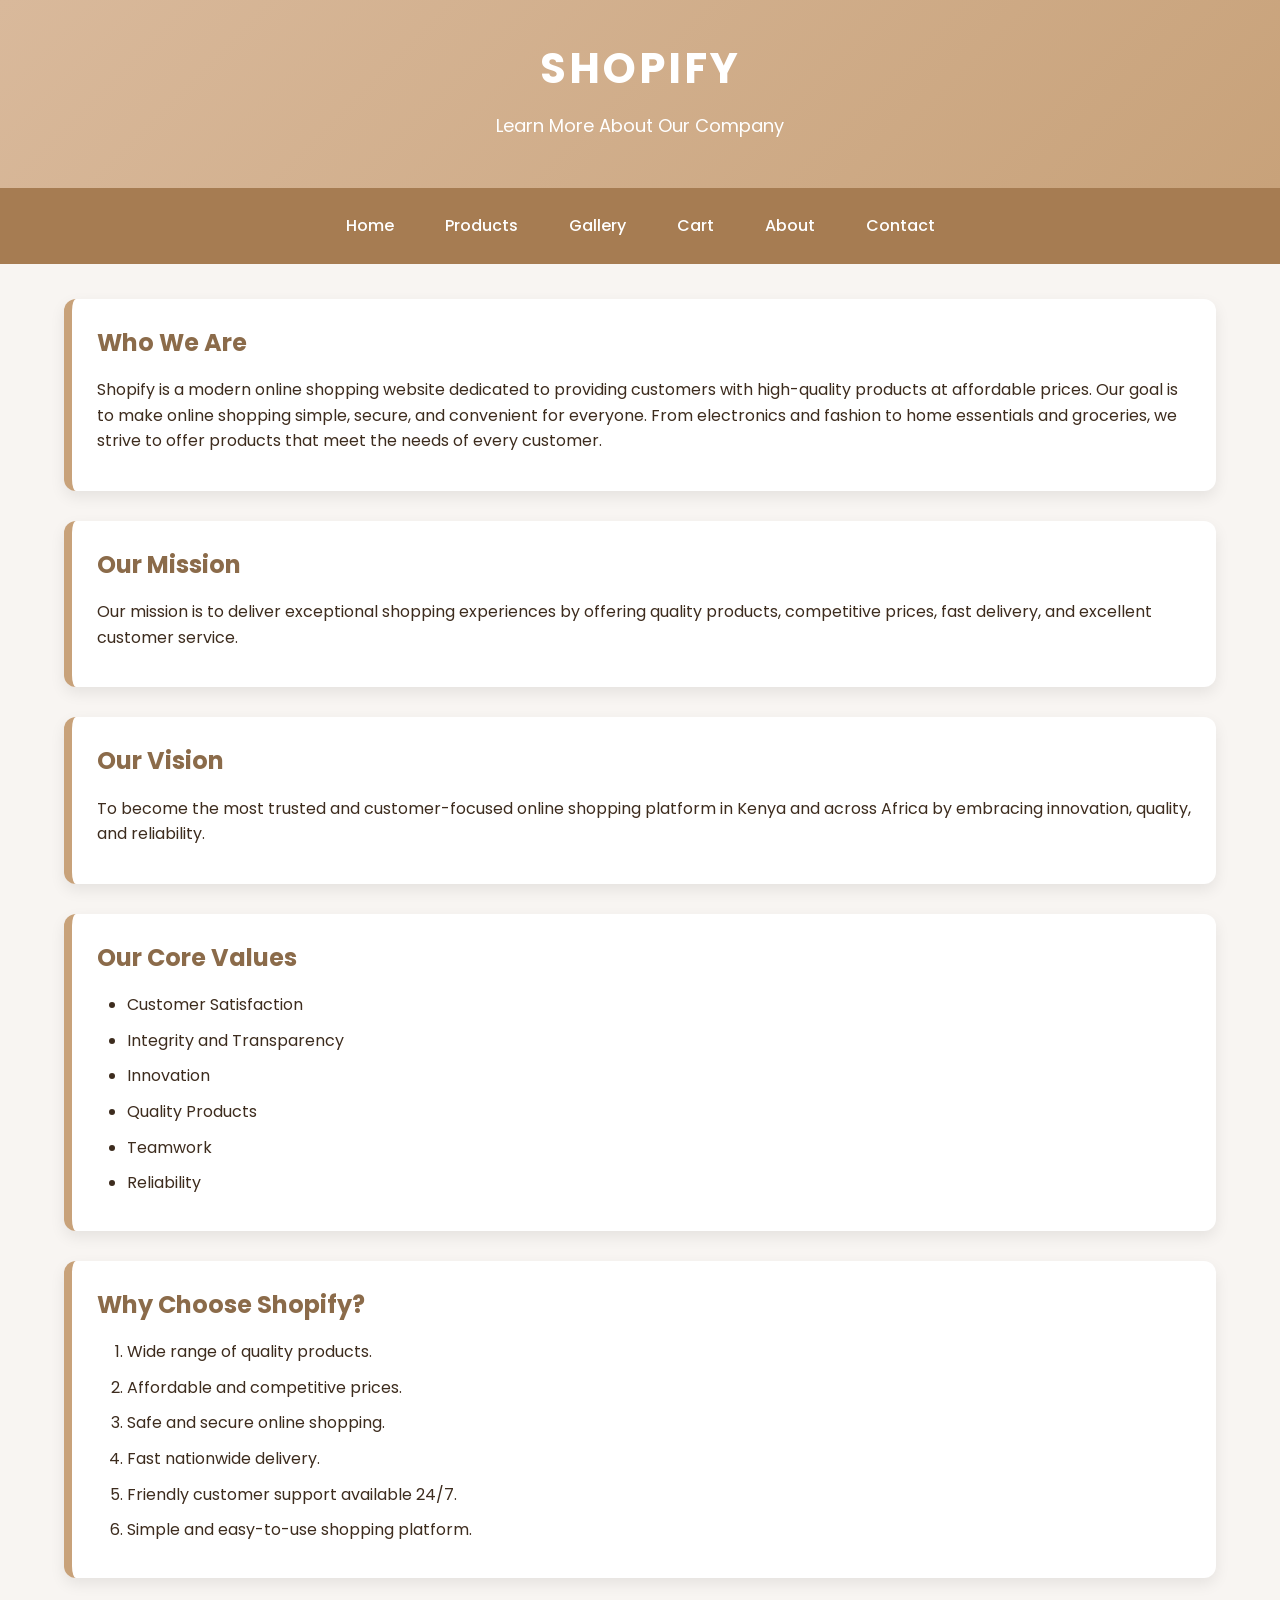
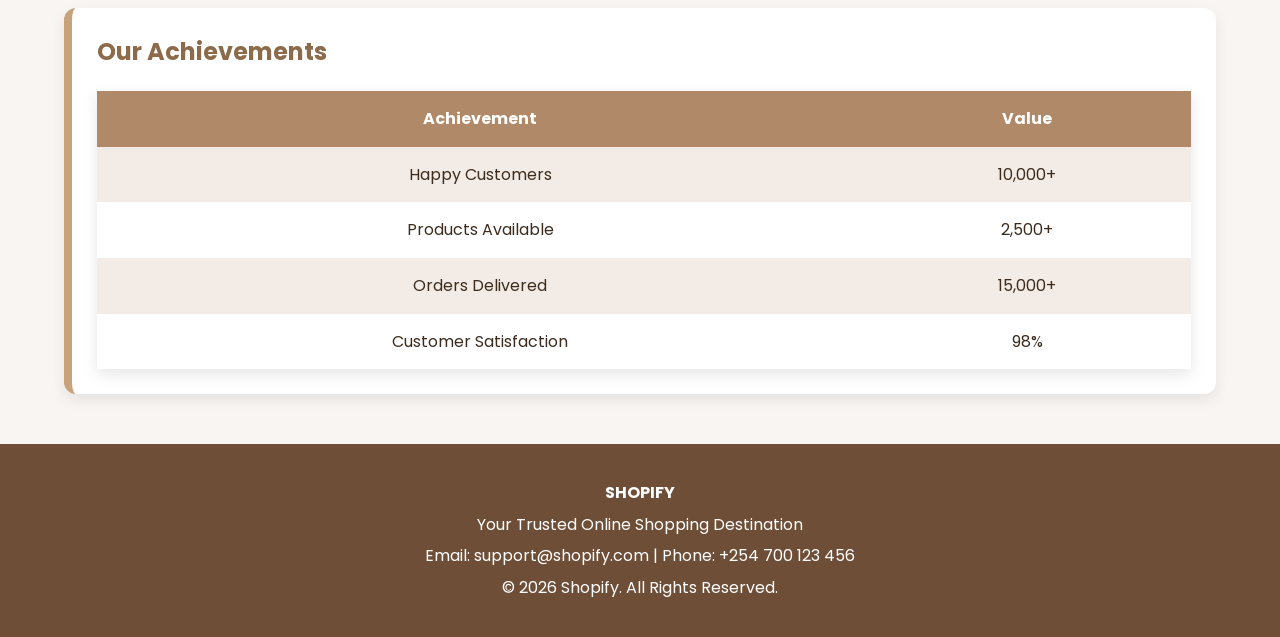
<file: about.html>
<!DOCTYPE html>
<html lang="en">

<head>
    <meta charset="UTF-8">
    <meta name="viewport" content="width=device-width, initial-scale=1.0">
    <title>Shopify | About Us</title>
     <link rel="icon" type="image/png" href="./images/icon.png">

    <link rel="stylesheet" href="style.css">
</head>

<body>

    <!-- Header -->
    <header>

        <h1>SHOPIFY</h1>

        <p>Learn More About Our Company</p>

    </header>

    <!-- Navigation -->
    <nav>

        <a href="index.html">Home</a>
        <a href="products.html">Products</a>
        <a href="gallery.html">Gallery</a>
        <a href="cart.html">Cart</a>
        <a href="about.html">About</a>
        <a href="contact.html">Contact</a>

    </nav>

    <main>

        <!-- Company Overview -->
        <section class="info-card">

            <h2>Who We Are</h2>

            <p>
                Shopify is a modern online shopping website dedicated to providing
                customers with high-quality products at affordable prices. Our goal
                is to make online shopping simple, secure, and convenient for
                everyone. From electronics and fashion to home essentials and
                groceries, we strive to offer products that meet the needs of every
                customer.
            </p>

        </section>

        <!-- Mission -->
        <section class="info-card">

            <h2>Our Mission</h2>

            <p>
                Our mission is to deliver exceptional shopping experiences by
                offering quality products, competitive prices, fast delivery,
                and excellent customer service.
            </p>

        </section>

        <!-- Vision -->
        <section class="info-card">

            <h2>Our Vision</h2>

            <p>
                To become the most trusted and customer-focused online shopping
                platform in Kenya and across Africa by embracing innovation,
                quality, and reliability.
            </p>

        </section>

        <!-- Core Values -->
        <section class="info-card">

            <h2>Our Core Values</h2>

            <ul>
                <li>Customer Satisfaction</li>
                <li>Integrity and Transparency</li>
                <li>Innovation</li>
                <li>Quality Products</li>
                <li>Teamwork</li>
                <li>Reliability</li>
            </ul>

        </section>

        <!-- Why Choose Us -->
        <section class="info-card">

            <h2>Why Choose Shopify?</h2>

            <ol>

                <li>Wide range of quality products.</li>

                <li>Affordable and competitive prices.</li>

                <li>Safe and secure online shopping.</li>

                <li>Fast nationwide delivery.</li>

                <li>Friendly customer support available 24/7.</li>

                <li>Simple and easy-to-use shopping platform.</li>

            </ol>

        </section>

        <!-- Company Statistics -->
        <section class="info-card">

            <h2>Our Achievements</h2>

            <table>

                <tr>
                    <th>Achievement</th>
                    <th>Value</th>
                </tr>

                <tr>
                    <td>Happy Customers</td>
                    <td>10,000+</td>
                </tr>

                <tr>
                    <td>Products Available</td>
                    <td>2,500+</td>
                </tr>

                <tr>
                    <td>Orders Delivered</td>
                    <td>15,000+</td>
                </tr>

                <tr>
                    <td>Customer Satisfaction</td>
                    <td>98%</td>
                </tr>

            </table>



    </main>

    <!-- Footer -->
    <footer>

        <p><strong>SHOPIFY</strong></p>

        <p>Your Trusted Online Shopping Destination</p>

        <p>Email: support@shopify.com | Phone: +254 700 123 456</p>

        <p>&copy; 2026 Shopify. All Rights Reserved.</p>

    </footer>

</body>

</html>
</file>
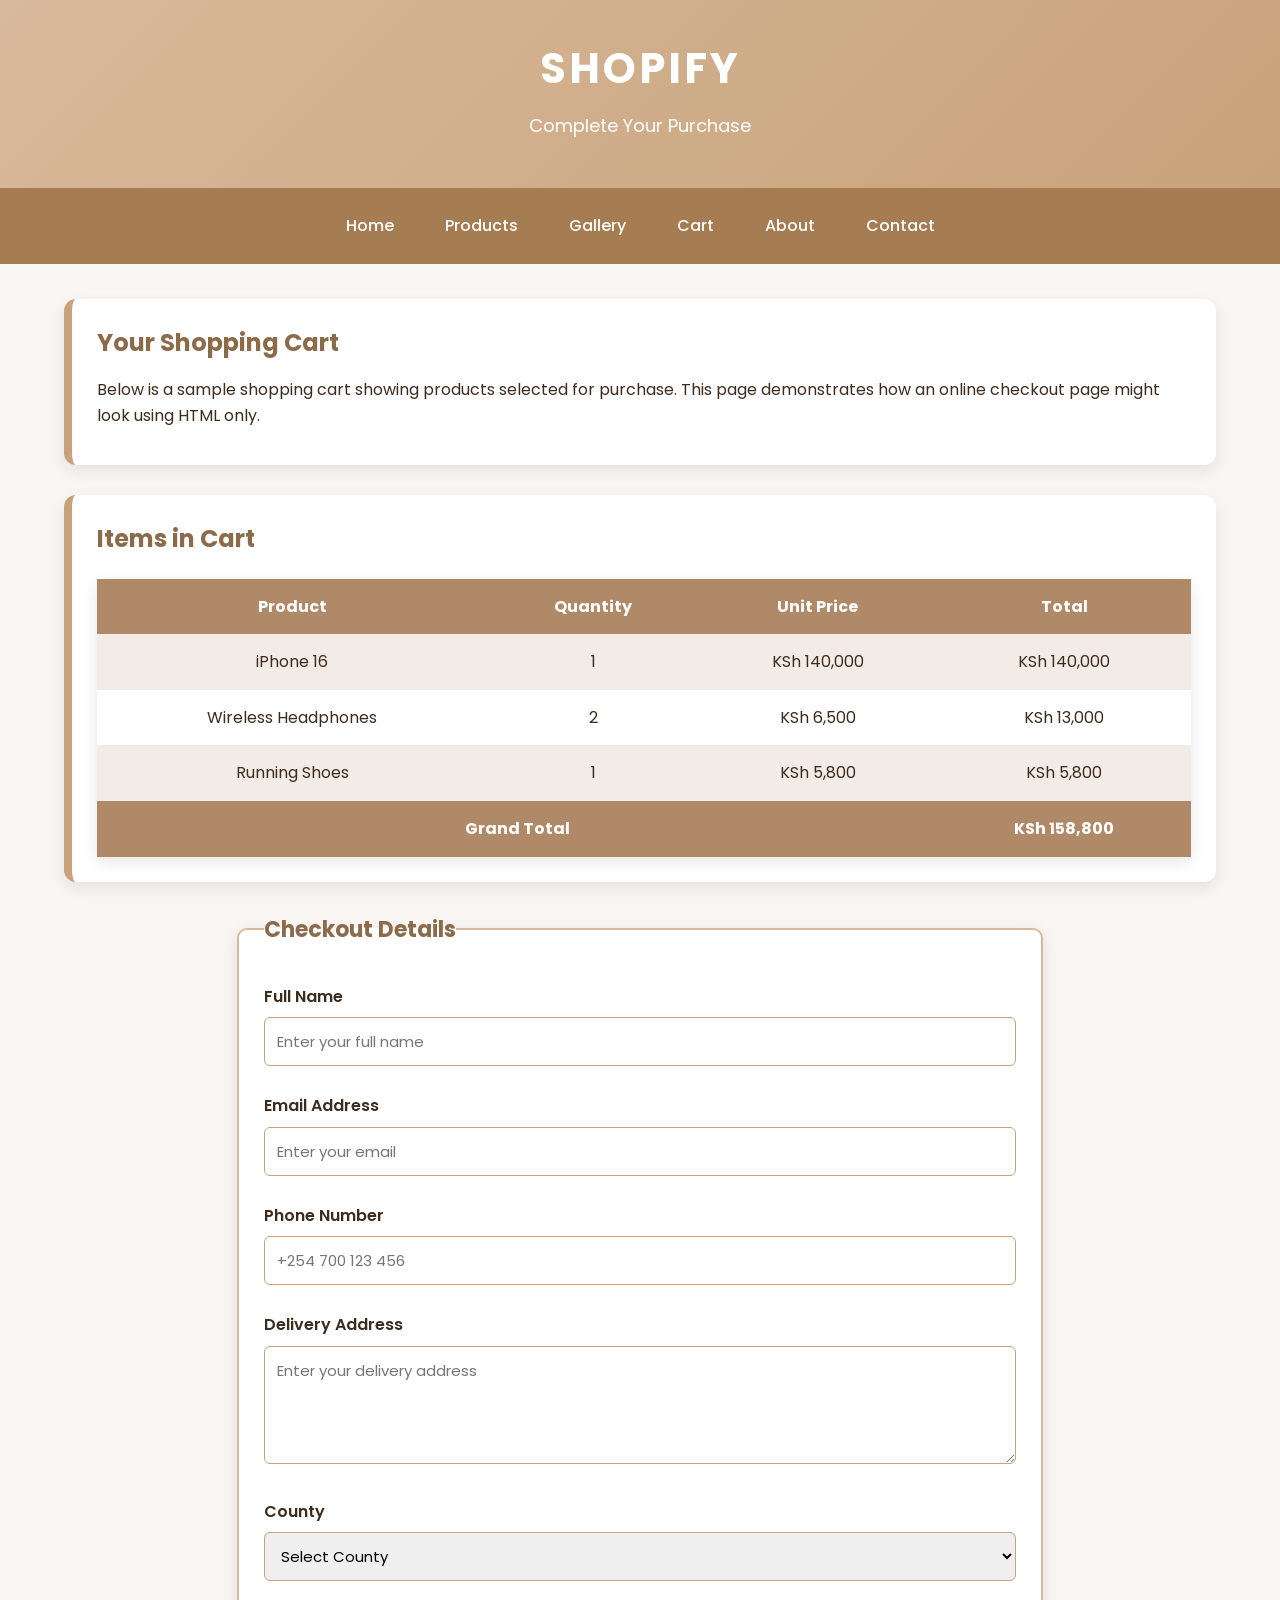
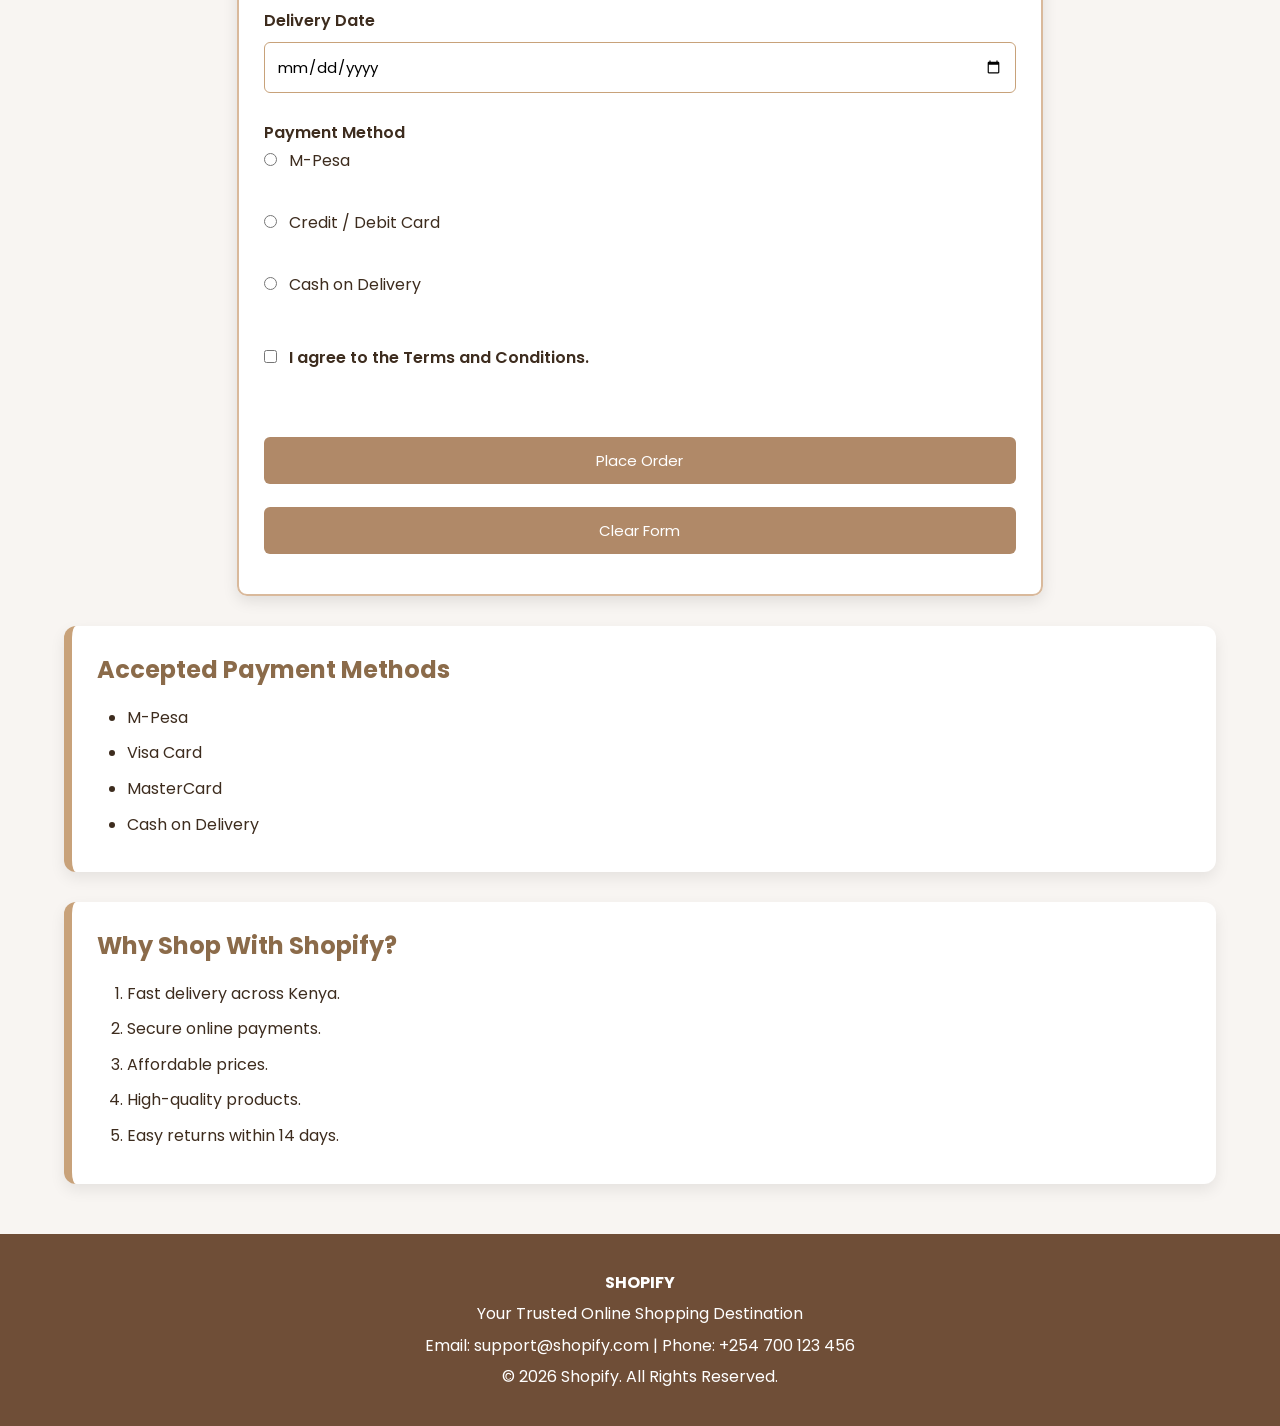
<file: cart.html>
<!DOCTYPE html>
<html lang="en">

<head>
    <meta charset="UTF-8">
    <meta name="viewport" content="width=device-width, initial-scale=1.0">
    <title>Shopify | Shopping Cart</title>
    <link rel="icon" type="image/png" href="./images/icon.png">

    <link rel="stylesheet" href="style.css">
</head>

<body>

    <!-- Header -->
    <header>

        <h1>SHOPIFY</h1>

        <p>Complete Your Purchase</p>

    </header>

    <!-- Navigation -->
    <nav>

        <a href="index.html">Home</a>
        <a href="products.html">Products</a>
        <a href="gallery.html">Gallery</a>
        <a href="cart.html">Cart</a>
        <a href="about.html">About</a>
        <a href="contact.html">Contact</a>

    </nav>

    <main>

        <!-- Shopping Cart Information -->
        <section class="info-card">

            <h2>Your Shopping Cart</h2>

            <p>
                Below is a sample shopping cart showing products selected for
                purchase. This page demonstrates how an online checkout page
                might look using HTML only.
            </p>

        </section>

        <!-- Cart Table -->
        <section class="info-card">

            <h2>Items in Cart</h2>

            <table>

                <tr>
                    <th>Product</th>
                    <th>Quantity</th>
                    <th>Unit Price</th>
                    <th>Total</th>
                </tr>

                <tr>
                    <td>iPhone 16</td>
                    <td>1</td>
                    <td>KSh 140,000</td>
                    <td>KSh 140,000</td>
                </tr>

                <tr>
                    <td>Wireless Headphones</td>
                    <td>2</td>
                    <td>KSh 6,500</td>
                    <td>KSh 13,000</td>
                </tr>

                <tr>
                    <td>Running Shoes</td>
                    <td>1</td>
                    <td>KSh 5,800</td>
                    <td>KSh 5,800</td>
                </tr>

                <tr>
                    <th colspan="3">Grand Total</th>
                    <th>KSh 158,800</th>
                </tr>

            </table>

        </section>

        <!-- Checkout Form -->
        <section>

            <form>

                <fieldset>

                    <legend>Checkout Details</legend>

                    <label for="fullname">Full Name</label>
                    <input type="text" id="fullname" placeholder="Enter your full name" required>

                    <label for="email">Email Address</label>
                    <input type="email" id="email" placeholder="Enter your email" required>

                    <label for="phone">Phone Number</label>
                    <input type="tel" id="phone" placeholder="+254 700 123 456" required>

                    <label for="address">Delivery Address</label>
                    <textarea id="address" rows="4" placeholder="Enter your delivery address" required></textarea>

                    <label for="county">County</label>
                    <select id="county">

                        <option>Select County</option>
                        <option>Nairobi</option>
                        <option>Mombasa</option>
                        <option>Kisumu</option>
                        <option>Nakuru</option>
                        <option>Eldoret</option>
                        <option>Kiambu</option>

                    </select>

                    <label for="delivery">Delivery Date</label>
                    <input type="date" id="delivery">

                    <label>Payment Method</label>

                    <input type="radio" name="payment"> M-Pesa<br><br>

                    <input type="radio" name="payment"> Credit / Debit Card<br><br>

                    <input type="radio" name="payment"> Cash on Delivery<br><br>

                    <label>

                        <input type="checkbox">

                        I agree to the Terms and Conditions.

                    </label>

                    <br><br>

                    <input type="submit" value="Place Order">

                    <input type="reset" value="Clear Form">

                </fieldset>

            </form>

        </section>

        <!-- Payment Information -->
        <section class="info-card">

            <h2>Accepted Payment Methods</h2>

            <ul>

                <li>M-Pesa</li>

                <li>Visa Card</li>

                <li>MasterCard</li>

                <li>Cash on Delivery</li>

            </ul>

        </section>

        <!-- Shopping Benefits -->
        <section class="info-card">

            <h2>Why Shop With Shopify?</h2>

            <ol>

                <li>Fast delivery across Kenya.</li>

                <li>Secure online payments.</li>

                <li>Affordable prices.</li>

                <li>High-quality products.</li>

                <li>Easy returns within 14 days.</li>

            </ol>

        </section>

    </main>

    <!-- Footer -->
    <footer>

        <p><strong>SHOPIFY</strong></p>

        <p>Your Trusted Online Shopping Destination</p>

        <p>Email: support@shopify.com | Phone: +254 700 123 456</p>

        <p>&copy; 2026 Shopify. All Rights Reserved.</p>

    </footer>

</body>

</html>
</file>
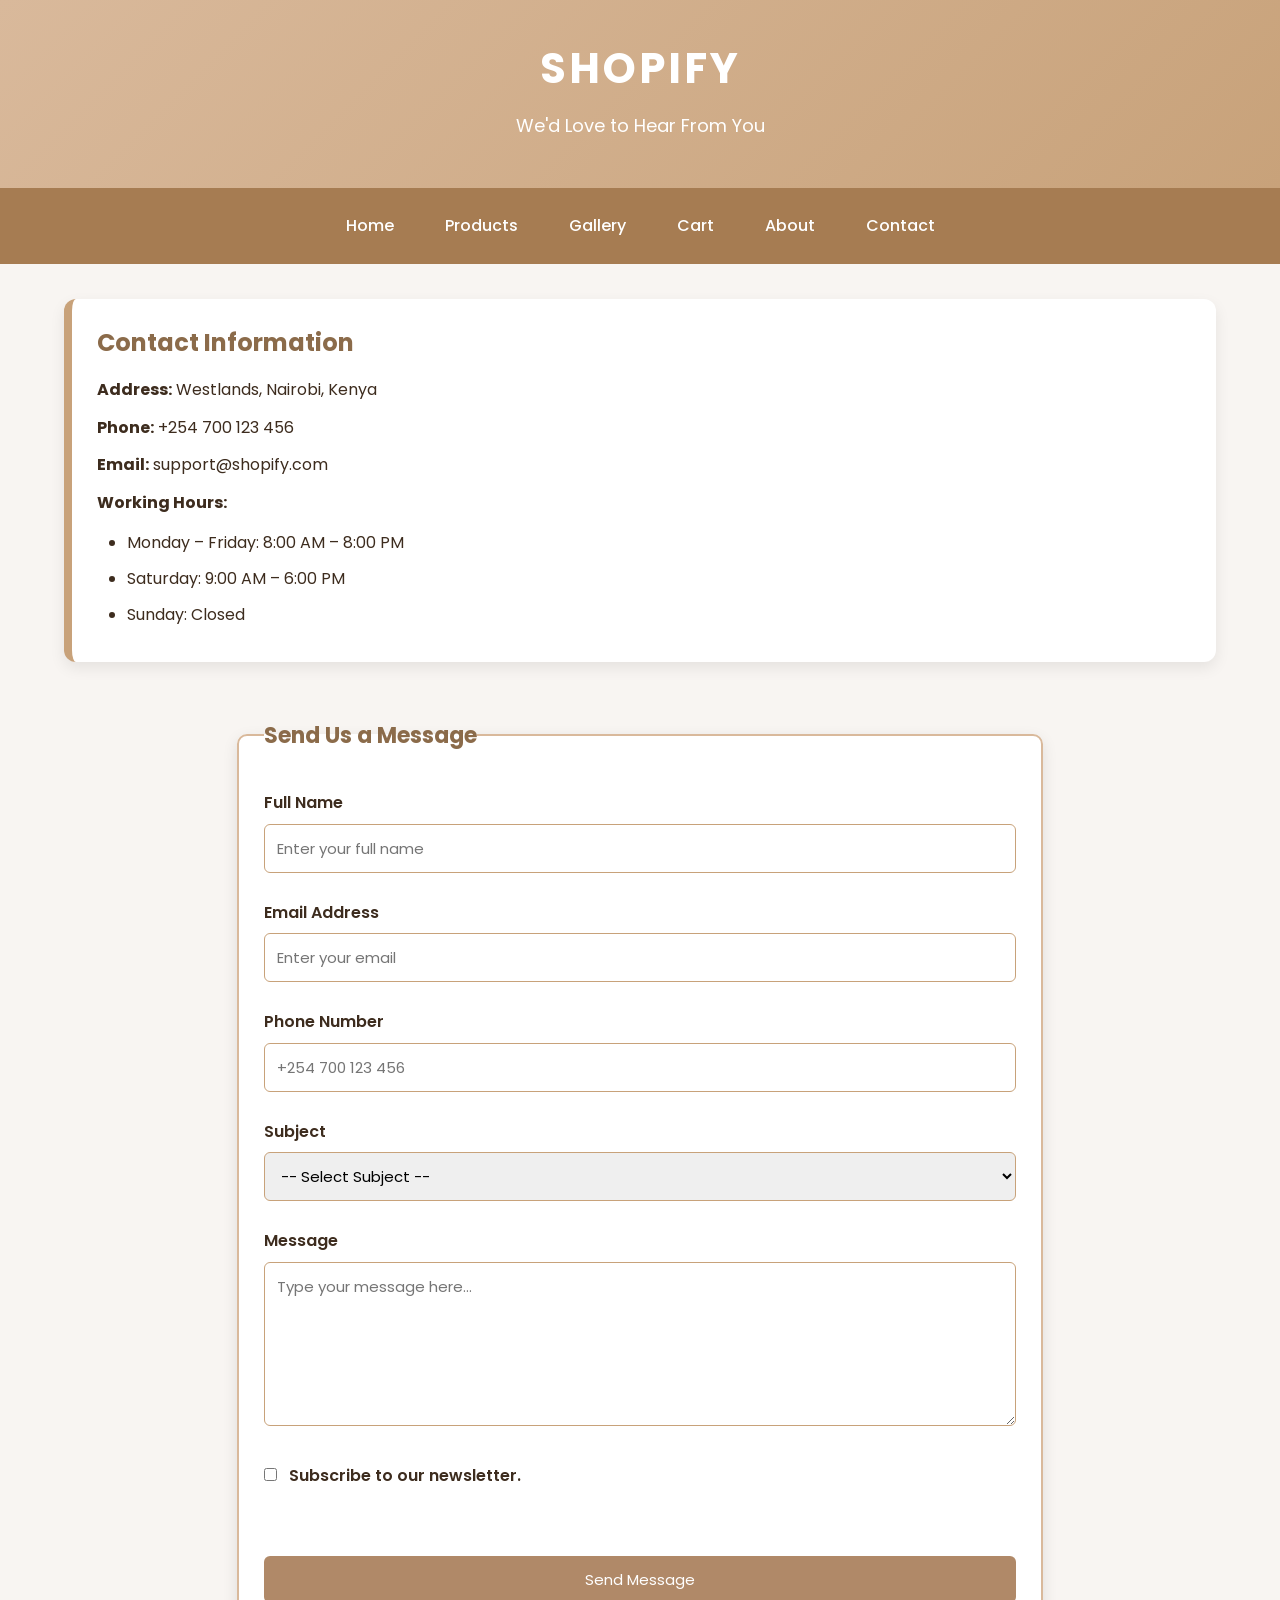
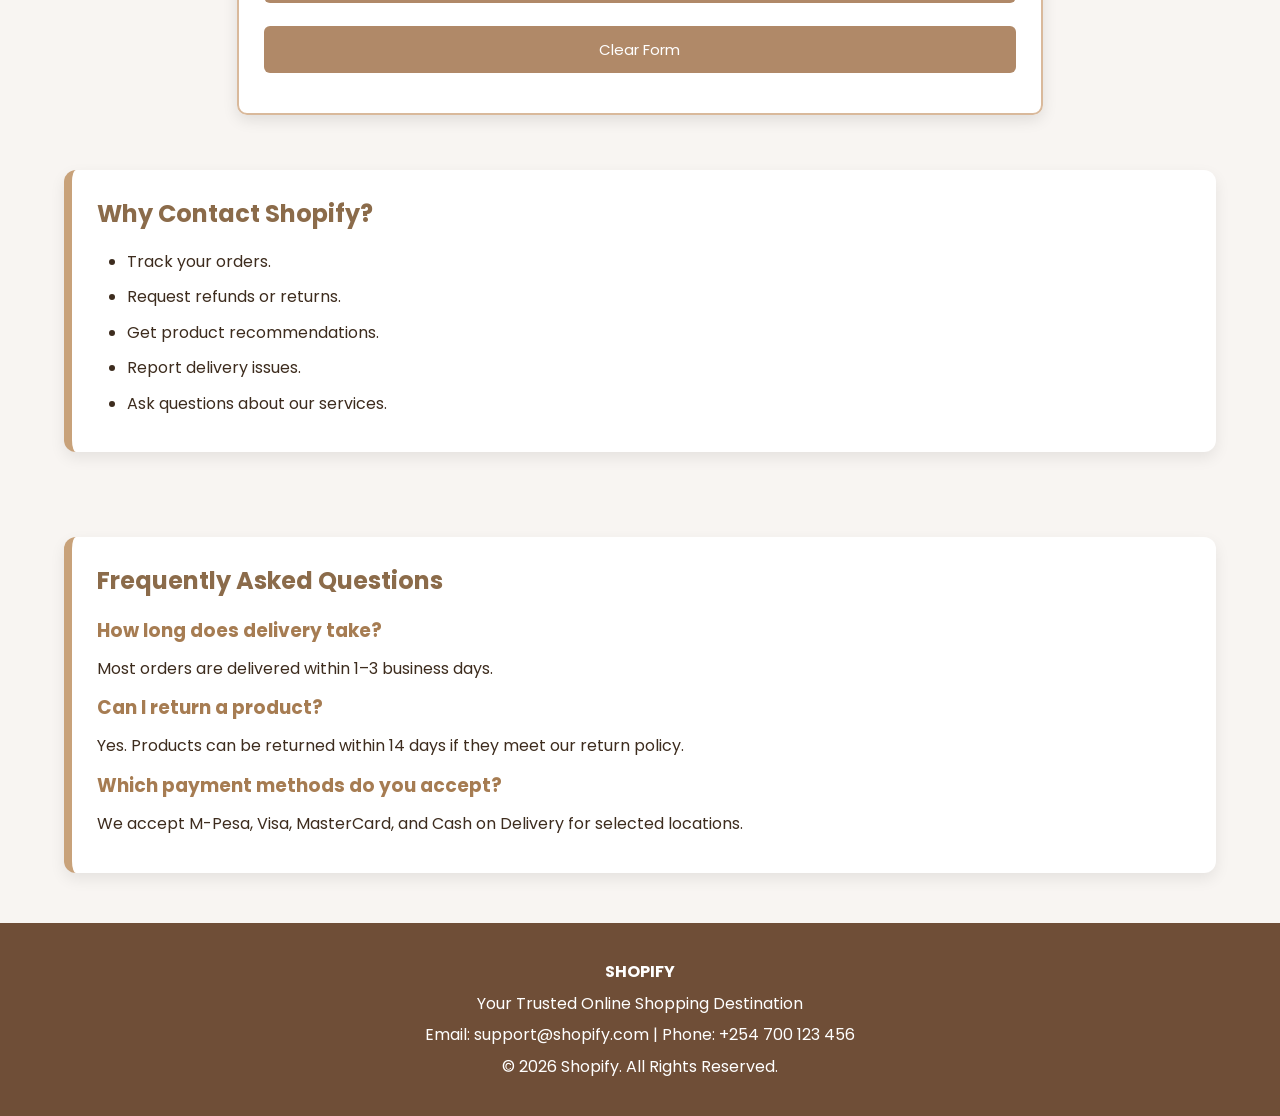
<file: contact.html>
<!DOCTYPE html>
<html lang="en">

<head>
    <meta charset="UTF-8">
    <meta name="viewport" content="width=device-width, initial-scale=1.0">
    <title>Shopify | Contact Us</title>
     <link rel="icon" type="image/png" href="./images/icon.png">

    <link rel="stylesheet" href="style.css">
</head>

<body>

    <!-- Header -->
    <header>

        <h1>SHOPIFY</h1>

        <p>We'd Love to Hear From You</p>

    </header>

    <!-- Navigation -->
    <nav>

        <a href="index.html">Home</a>
        <a href="products.html">Products</a>
        <a href="gallery.html">Gallery</a>
        <a href="cart.html">Cart</a>
        <a href="about.html">About</a>
        <a href="contact.html">Contact</a>

    </nav>

    <main>

        <!-- Contact Information -->
        <section class="info-card">

            <h2>Contact Information</h2>

            <p><strong>Address:</strong> Westlands, Nairobi, Kenya</p>

            <p><strong>Phone:</strong> +254 700 123 456</p>

            <p><strong>Email:</strong> support@shopify.com</p>

            <p><strong>Working Hours:</strong></p>

            <ul>
                <li>Monday – Friday: 8:00 AM – 8:00 PM</li>
                <li>Saturday: 9:00 AM – 6:00 PM</li>
                <li>Sunday: Closed</li>
            </ul>

        </section>

        <br>

        <!-- Customer Feedback Form -->
        <section>

            <form>

                <fieldset>

                    <legend>Send Us a Message</legend>

                    <label for="name">Full Name</label>
                    <input type="text" id="name" name="name" placeholder="Enter your full name" required>

                    <label for="email">Email Address</label>
                    <input type="email" id="email" name="email" placeholder="Enter your email" required>

                    <label for="phone">Phone Number</label>
                    <input type="tel" id="phone" name="phone" placeholder="+254 700 123 456">

                    <label for="subject">Subject</label>
                    <select id="subject" name="subject">

                        <option value="">-- Select Subject --</option>
                        <option>General Inquiry</option>
                        <option>Order Support</option>
                        <option>Delivery Issue</option>
                        <option>Product Complaint</option>
                        <option>Product Suggestion</option>

                    </select>

                    <label for="message">Message</label>

                    <textarea id="message"
                              name="message"
                              rows="6"
                              placeholder="Type your message here..."
                              required></textarea>

                    <label>

                        <input type="checkbox">

                        Subscribe to our newsletter.

                    </label>

                    <br><br>

                    <input type="submit" value="Send Message">

                    <input type="reset" value="Clear Form">

                </fieldset>

            </form>

        </section>

        <br>

        <!-- Why Contact Us -->
        <section class="info-card">

            <h2>Why Contact Shopify?</h2>

            <ul>

                <li>Track your orders.</li>

                <li>Request refunds or returns.</li>

                <li>Get product recommendations.</li>

                <li>Report delivery issues.</li>

                <li>Ask questions about our services.</li>

            </ul>

        </section>

        <br>

        <!-- Frequently Asked Questions -->
        <section class="info-card">

            <h2>Frequently Asked Questions</h2>

            <h3>How long does delivery take?</h3>

            <p>Most orders are delivered within 1–3 business days.</p>

            <h3>Can I return a product?</h3>

            <p>Yes. Products can be returned within 14 days if they meet our return policy.</p>

            <h3>Which payment methods do you accept?</h3>

            <p>We accept M-Pesa, Visa, MasterCard, and Cash on Delivery for selected locations.</p>

        </section>

    </main>

    <!-- Footer -->
    <footer>

        <p><strong>SHOPIFY</strong></p>

        <p>Your Trusted Online Shopping Destination</p>

        <p>Email: support@shopify.com | Phone: +254 700 123 456</p>

        <p>&copy; 2026 Shopify. All Rights Reserved.</p>

    </footer>

</body>

</html>
</file>
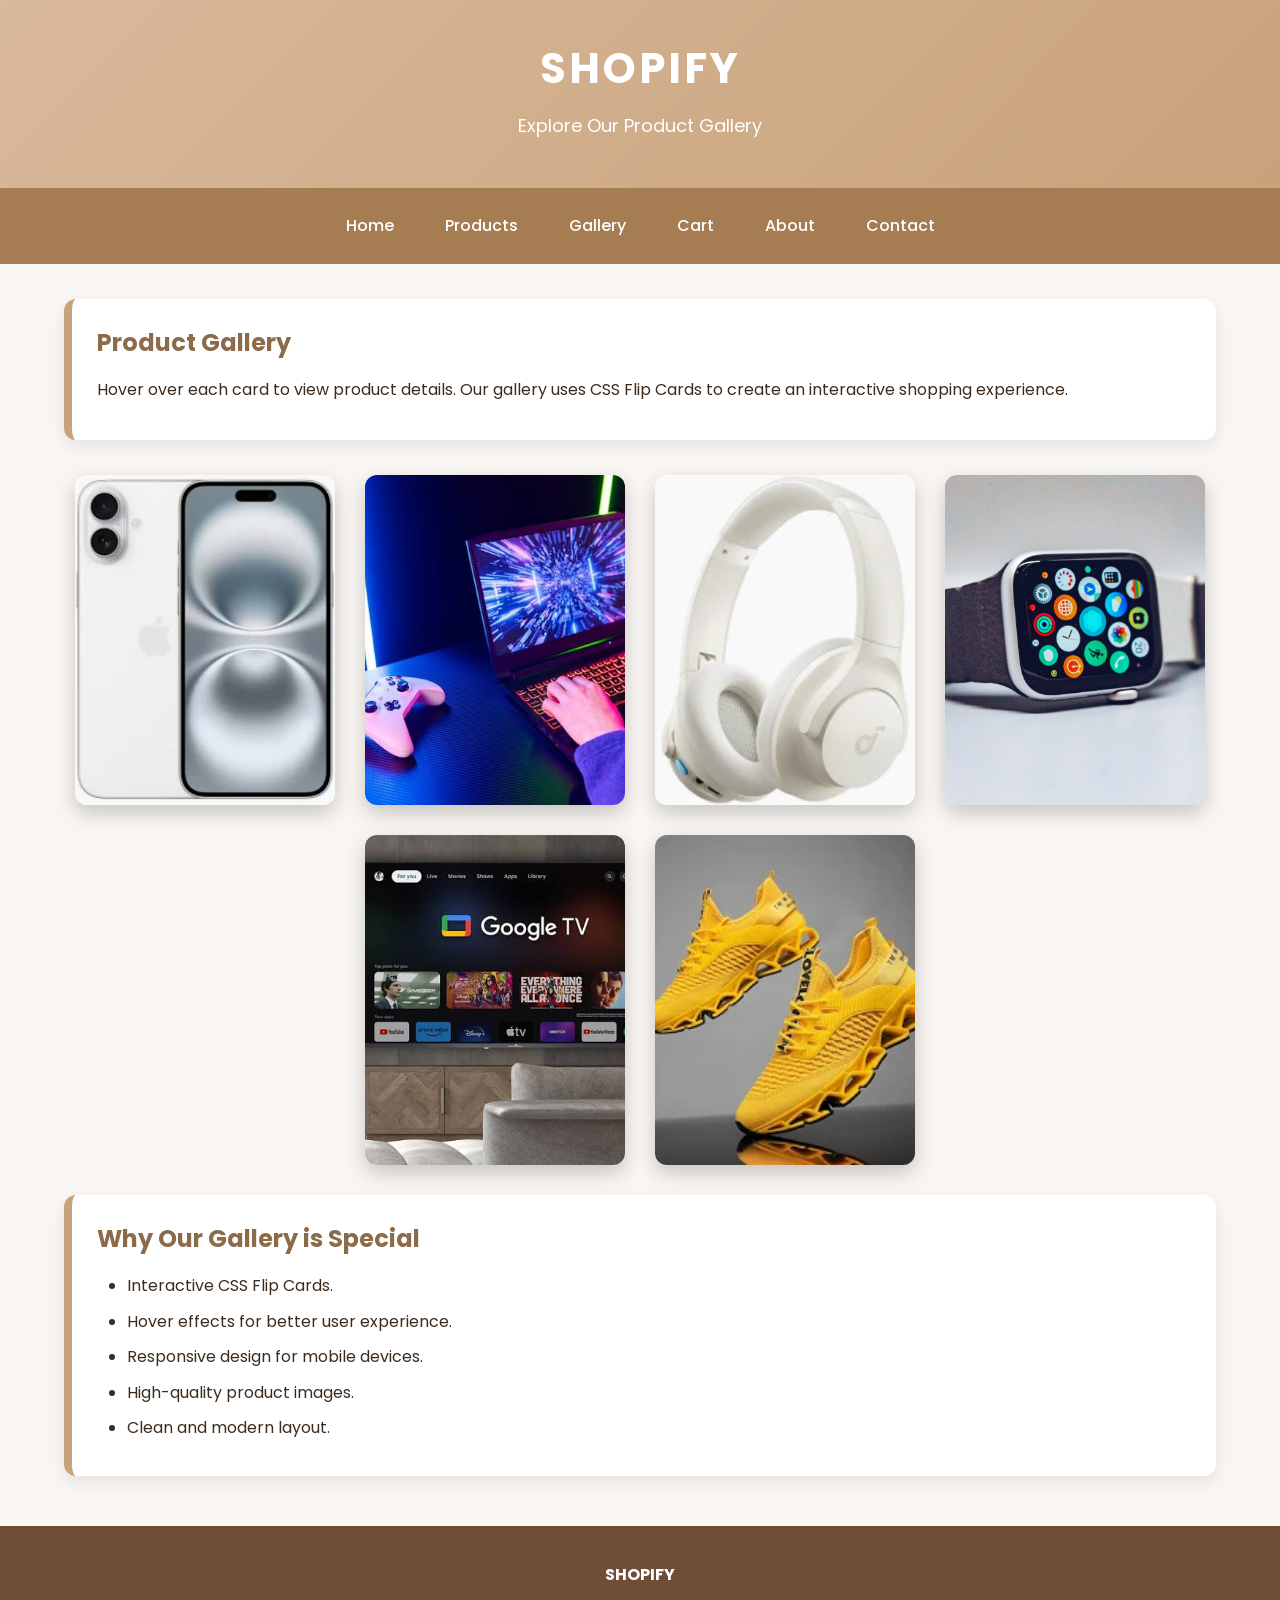
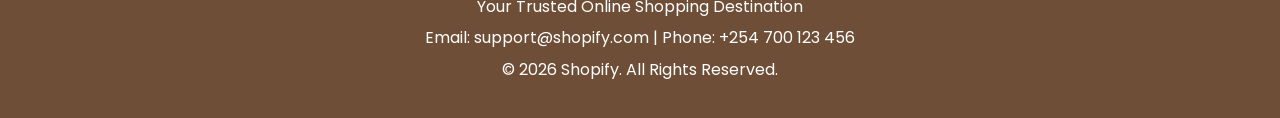
<file: gallery.html>
<!DOCTYPE html>
<html lang="en">

<head>
    <meta charset="UTF-8">
    <meta name="viewport" content="width=device-width, initial-scale=1.0">
    <title>Shopify | Gallery</title>
     <link rel="icon" type="image/png" href="./images/icon.png">

    <link rel="stylesheet" href="style.css">
</head>

<body>

    <!-- Header -->
    <header>

        <h1>SHOPIFY</h1>

        <p>Explore Our Product Gallery</p>

    </header>

    <!-- Navigation -->
    <nav>

        <a href="index.html">Home</a>
        <a href="products.html">Products</a>
        <a href="gallery.html">Gallery</a>
        <a href="cart.html">Cart</a>
        <a href="about.html">About</a>
        <a href="contact.html">Contact</a>

    </nav>

    <main>

        <!-- Introduction -->
        <section class="info-card">

            <h2>Product Gallery</h2>

            <p>
                Hover over each card to view product details. Our gallery uses
                CSS Flip Cards to create an interactive shopping experience.
            </p>

        </section>

        <!-- Gallery -->
        <section class="gallery">

            <!-- Card 1 -->
            <div class="flip-card">

                <div class="flip-inner">

                    <div class="front">

                        <img src="./images/iphone16.webp" alt="iPhone 16">

                    </div>

                    <div class="back">

                        <h3>iPhone 16</h3>

                        <p>Latest smartphone with advanced features.</p>

                        <p><strong>KSh 140,000</strong></p>

                    </div>

                </div>

            </div>

            <!-- Card 2 -->
            <div class="flip-card">

                <div class="flip-inner">

                    <div class="front">

                        <img src="./images/gaminglaptop.jpg" alt="Gaming Laptop">

                    </div>

                    <div class="back">

                        <h3>Gaming Laptop</h3>

                        <p>High-performance laptop for gaming and work.</p>

                        <p><strong>KSh 95,000</strong></p>

                    </div>

                </div>

            </div>

            <!-- Card 3 -->
            <div class="flip-card">

                <div class="flip-inner">

                    <div class="front">

                        <img src="./images/headphones.webp" alt="Headphones">

                    </div>

                    <div class="back">

                        <h3>Wireless Headphones</h3>

                        <p>Crystal clear sound with noise cancellation.</p>

                        <p><strong>KSh 6,500</strong></p>

                    </div>

                </div>

            </div>

            <!-- Card 4 -->
            <div class="flip-card">

                <div class="flip-inner">

                    <div class="front">

                        <img src="./images/smartwatch.avif" alt="Smart Watch">

                    </div>

                    <div class="back">

                        <h3>Smart Watch</h3>

                        <p>Track fitness and stay connected.</p>

                        <p><strong>KSh 18,500</strong></p>

                    </div>

                </div>

            </div>

            <!-- Card 5 -->
            <div class="flip-card">

                <div class="flip-inner">

                    <div class="front">

                        <img src="./images/smart tv.jpg" alt="Smart TV">

                    </div>

                    <div class="back">

                        <h3>55-inch Smart TV</h3>

                        <p>Enjoy ultra-HD entertainment.</p>

                        <p><strong>KSh 78,000</strong></p>

                    </div>

                </div>

            </div>

            <!-- Card 6 -->
            <div class="flip-card">

                <div class="flip-inner">

                    <div class="front">

                        <img src="./images/sports shoes.webp" alt="Running Shoes">

                    </div>

                    <div class="back">

                        <h3>Running Shoes</h3>

                        <p>Comfortable and stylish sports footwear.</p>

                        <p><strong>KSh 5,800</strong></p>

                    </div>

                </div>

            </div>

        </section>

        <!-- Extra Information -->
        <section class="info-card">

            <h2>Why Our Gallery is Special</h2>

            <ul>

                <li>Interactive CSS Flip Cards.</li>

                <li>Hover effects for better user experience.</li>

                <li>Responsive design for mobile devices.</li>

                <li>High-quality product images.</li>

                <li>Clean and modern layout.</li>

            </ul>

        </section>

    </main>

    <!-- Footer -->
    <footer>

        <p><strong>SHOPIFY</strong></p>

        <p>Your Trusted Online Shopping Destination</p>

        <p>Email: support@shopify.com | Phone: +254 700 123 456</p>

        <p>&copy; 2026 Shopify. All Rights Reserved.</p>

    </footer>

</body>

</html>
</file>
<file: style.css>
/* Google Font */
@import url('https://fonts.googleapis.com/css2?family=Poppins:wght@300;400;500;600;700&display=swap');


*{
    margin:0;
    padding:0;
    box-sizing:border-box;
    scroll-behavior:smooth;
}


body{
    font-family:'Poppins',sans-serif;
    background:#F8F5F2;
    color:#3D2C1E;
    line-height:1.6;
}


header{
    background:linear-gradient(135deg,#D9B99B,#C8A27A);
    color:white;
    text-align:center;
    padding:35px;
}

header h1{
    font-size:42px;
    letter-spacing:3px;
    margin-bottom:10px;
}

header p{
    font-size:18px;
}


nav{
    display:flex;
    justify-content:center;
    align-items:center;
    flex-wrap:wrap;
    gap:15px;

    background:#A67C52;

    padding:15px;

    position:sticky;
    top:0;
    z-index:100;
}

nav a{
    color:white;
    text-decoration:none;
    padding:10px 18px;
    border-radius:6px;
    font-weight:500;
    transition:.3s;
}

nav a:hover{
    background:#F8F5F2;
    color:#6F4E37;
    transform:translateY(-2px);
}


main{
    width:90%;
    max-width:1200px;
    margin:35px auto;
}


.hero{

    background:
    linear-gradient(rgba(0,0,0,.45),
    rgba(0,0,0,.45)),
    url("images/shopping.jpg");

    background-size:cover;
    background-position:center;

    height:400px;

    display:flex;
    flex-direction:column;
    justify-content:center;
    align-items:center;

    text-align:center;

    color:white;

    border-radius:12px;

    border:4px solid #D9B99B;
}

.hero h2{

    font-size:44px;
}

.hero p{

    font-size:20px;
    margin-top:15px;
}


.info-card{

    background:white;

    margin:30px 0;

    padding:25px;

    border-left:8px solid #C8A27A;

    border-radius:12px;

    box-shadow:0 6px 15px rgba(0,0,0,.08);

    animation:fadeIn .8s;
}


h2{

    color:#8B6B4A;

    margin-bottom:15px;
}

h3{

    color:#A67C52;

    margin-bottom:10px;
}


p{

    margin-bottom:12px;
}


ul,
ol{

    margin-left:30px;

    margin-top:15px;
}

li{

    margin-bottom:10px;
}


table{

    width:100%;

    border-collapse:collapse;

    margin-top:20px;

    background:white;

    box-shadow:0 5px 15px rgba(0,0,0,.1);
}

th{

    background:#B08968;

    color:white;

    padding:15px;
}

td{

    padding:15px;

    text-align:center;
}

tr:nth-child(even){

    background:#F3ECE6;
}

tr:hover{

    background:#E9D8C9;
}


.products{

    display:flex;

    justify-content:center;

    flex-wrap:wrap;

    gap:25px;

    margin-top:25px;
}

.card{

    width:270px;

    background:white;

    border-radius:15px;

    overflow:hidden;

    text-align:center;

    box-shadow:0 6px 15px rgba(0,0,0,.12);

    transition:.4s;

    animation:fadeIn .8s;
}

.card:hover{

    transform:translateY(-10px);

    box-shadow:0 15px 30px rgba(176,137,104,.35);
}

.card img{

    width:100%;

    height:220px;

    object-fit:cover;
}

.card h3{

    margin-top:15px;
}

.card p{

    margin:10px;
}

.card button{

    margin-bottom:20px;
}


button,
input[type="submit"],
input[type="reset"]{

    background:#B08968;

    color:white;

    border:none;

    padding:12px 24px;

    border-radius:6px;

    cursor:pointer;

    font-size:15px;

    transition:.3s;
}

button:hover,
input[type="submit"]:hover,
input[type="reset"]:hover{

    background:#8B6B4A;

    transform:scale(1.05);
}


form{

    width:70%;

    margin:auto;
}

fieldset{

    background:white;

    border:2px solid #D9B99B;

    padding:25px;

    border-radius:10px;

    box-shadow:0 5px 15px rgba(0,0,0,.1);
}

legend{

    color:#8B6B4A;

    font-size:22px;

    font-weight:bold;
}

label{

    display:block;

    margin-top:12px;

    font-weight:600;
}

input,
textarea,
select{

    width:100%;

    padding:12px;

    margin-top:8px;

    margin-bottom:15px;

    border:1px solid #C8A27A;

    border-radius:6px;

    font-family:'Poppins',sans-serif;

    font-size:15px;
}

input:focus,
textarea:focus,
select:focus{

    outline:none;

    border:2px solid #A67C52;
}

input[type="checkbox"],
input[type="radio"]{

    width:auto;

    margin-right:8px;
}


.gallery{

    display:flex;

    justify-content:center;

    flex-wrap:wrap;

    gap:30px;

    margin-top:35px;
}


.flip-card{

    width:260px;

    height:330px;

    perspective:1000px;
}

.flip-inner{

    position:relative;

    width:100%;

    height:100%;

    transition:transform .8s;

    transform-style:preserve-3d;
}

.flip-card:hover .flip-inner{

    transform:rotateY(180deg);
}

.front,
.back{

    position:absolute;

    width:100%;

    height:100%;

    border-radius:12px;

    overflow:hidden;

    backface-visibility:hidden;

    box-shadow:0 8px 20px rgba(0,0,0,.2);
}

.front img{

    width:100%;

    height:100%;

    object-fit:cover;
}

.back{

    background:#A67C52;

    color:white;

    display:flex;

    flex-direction:column;

    justify-content:center;

    align-items:center;

    text-align:center;

    padding:20px;

    transform:rotateY(180deg);
}

.back h3{

    color:white;

    margin-bottom:15px;
}


img{

    max-width:100%;

    display:block;
}

footer{

    background:#6F4E37;

    color:white;

    text-align:center;

    padding:30px;

    margin-top:50px;
}

footer p{

    margin:6px 0;
}


@keyframes fadeIn{

    from{

        opacity:0;
        transform:translateY(20px);
    }

    to{

        opacity:1;
        transform:translateY(0);
    }
}


@media (max-width:900px){

    nav{

        flex-direction:column;
    }

    main{

        width:95%;
    }

    form{

        width:100%;
    }

    .products{

        flex-direction:column;
        align-items:center;
    }

    .gallery{

        flex-direction:column;
        align-items:center;
    }

    .hero{

        height:280px;
        padding:20px;
    }

    .hero h2{

        font-size:30px;
    }

    .hero p{

        font-size:16px;
    }

    table{

        display:block;
        overflow-x:auto;
    }

    .card,
    .flip-card{

        width:100%;
        max-width:320px;
    }
}
</file>
